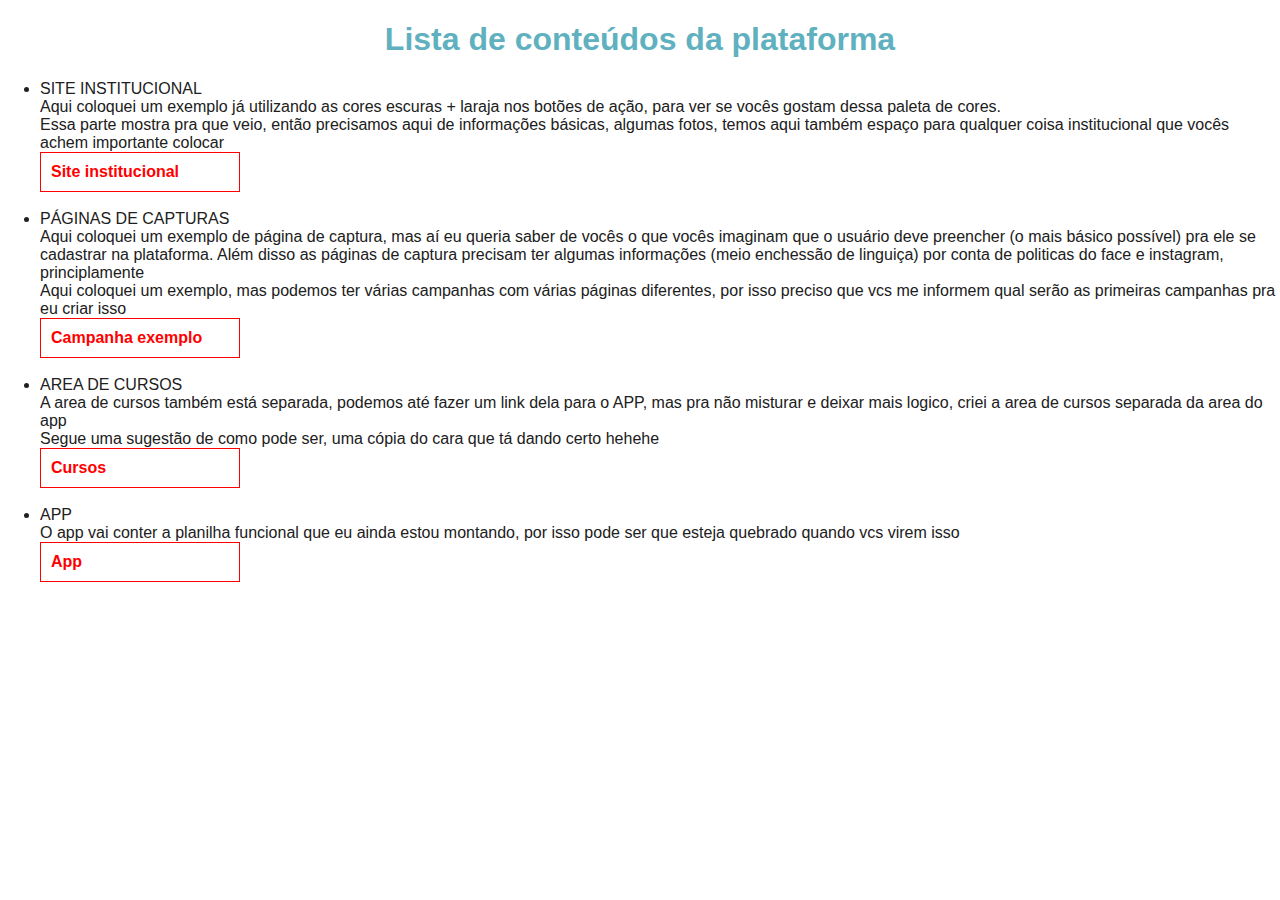
<file: index.html>
<!DOCTYPE html>
<html lang="en">
<head>
    <meta charset="UTF-8">
    <meta http-equiv="X-UA-Compatible" content="IE=edge">
    <meta name="viewport" content="width=device-width, initial-scale=1.0">
    <title>Login - Gallo na Cozinha</title>
    <link href="../lib/config/config.css" rel="stylesheet">
    <style>
        body {
            background-color: #fff;
        }

        input {
            border: 1px solid gray;
            border-radius: 3px;
            padding: 10px;
            width: 100%;
        }

        button {
            background-color:maroon;
            padding: 10px;
            font-weight: bold;
            color:#fff;
        }

        a {

            color: red;
            font-weight: bold;
            border:1px solid red;
            padding: 10px;
            display: block;
            width: 200px;
        }
    </style>
</head>
<body>
    <center><h1>Lista de conteúdos da plataforma</h1></center>
    <ul>
        <li>SITE INSTITUCIONAL<br/>
        Aqui coloquei um exemplo já utilizando as cores escuras + laraja nos botões de ação, para ver se vocês gostam dessa paleta de cores.<br/>
        Essa parte mostra pra que veio, então precisamos aqui de informações básicas, algumas fotos, temos aqui também espaço para qualquer coisa institucional que vocês achem importante colocar
        <br/>
        <a href="./institucional">Site institucional</a> <br/>
    </li>
    <li>PÁGINAS DE CAPTURAS<br/>
        Aqui coloquei um exemplo de página de captura, mas aí eu queria saber de vocês o que vocês imaginam que o usuário deve preencher (o mais básico possível) 
        pra ele se cadastrar na plataforma. Além disso as páginas de captura precisam ter algumas informações (meio enchessão de linguiça) por conta de politicas do face e instagram, principlamente<br/>
        Aqui coloquei um exemplo, mas podemos ter várias campanhas com várias páginas diferentes, por isso preciso que vcs me informem qual serão as primeiras campanhas pra eu criar isso
        <br/>
        <a href="./campanhas/">Campanha exemplo</a> <br/>
    </li>
    <li>AREA DE CURSOS<br/>
        A area de cursos também está separada, podemos até fazer um link dela para o APP, mas pra não misturar e deixar mais logico, criei a area de cursos separada da area do app<br/>
        Segue uma sugestão de como pode ser, uma cópia do cara que tá dando certo hehehe
        <br/>
        <a href="./cursos/">Cursos</a> <br/>
    </li>
    <li>APP<br/>
        O app vai conter a planilha funcional que eu ainda estou montando, por isso pode ser que esteja quebrado quando vcs virem isso
        <br/>
        <a href="./app/">App</a> <br/>
    </li>
    </ul>
    

    <div style="width: 300px;margin-left:auto;margin-right:auto; display: none;">
        <center><img src="img1.jpg" height="200"><br/><br/></center>
        <label>Usuario</label><br/>
        <input type="text"><br/><br/>
        <label>Senha</label><br/>
        <input type="password"><br/><br/><br/>
        <center><button type="button" onclick="location.href='./app'">Entrar</button> </center>
    </div>
</body>
</html>
</file>
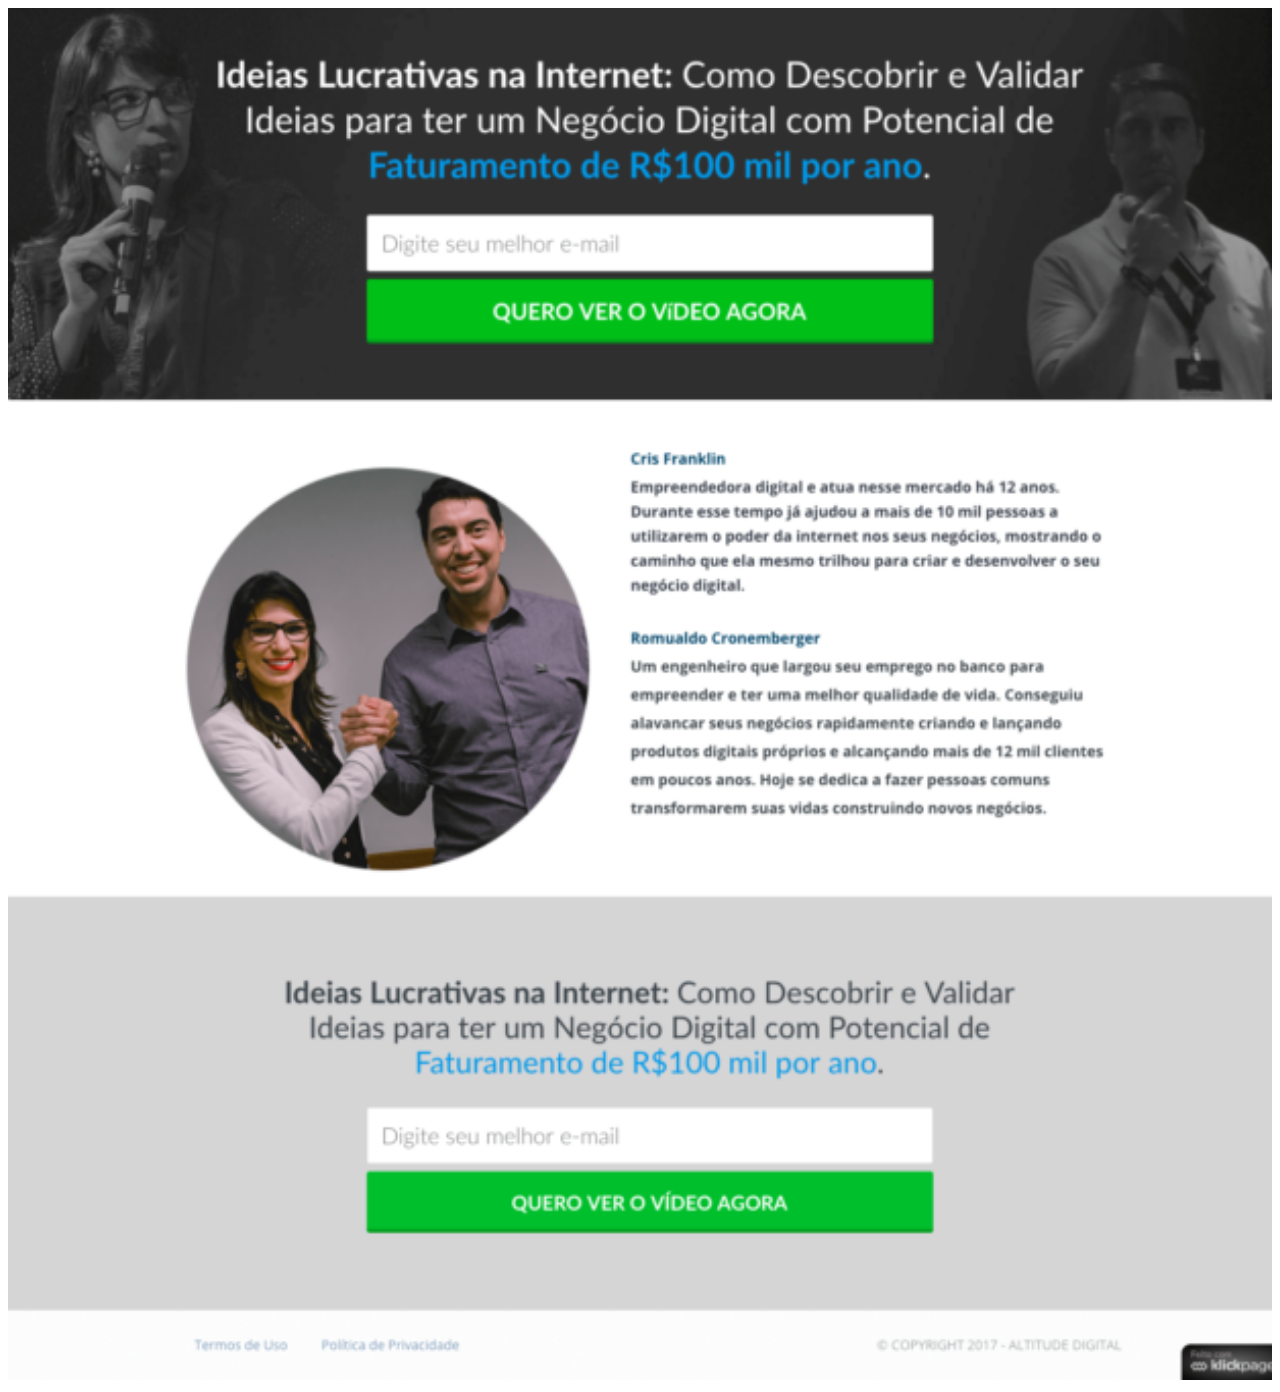
<file: campanhas/index.html>
<!DOCTYPE html>
<html lang="en">
<head>
    <meta charset="UTF-8">
    <meta http-equiv="X-UA-Compatible" content="IE=edge">
    <meta name="viewport" content="width=device-width, initial-scale=1.0">
    <title>Gallo</title>
</head>
<body>
    <img src="exemplo.png" width="100%">
    
</body>
</html>
</file>
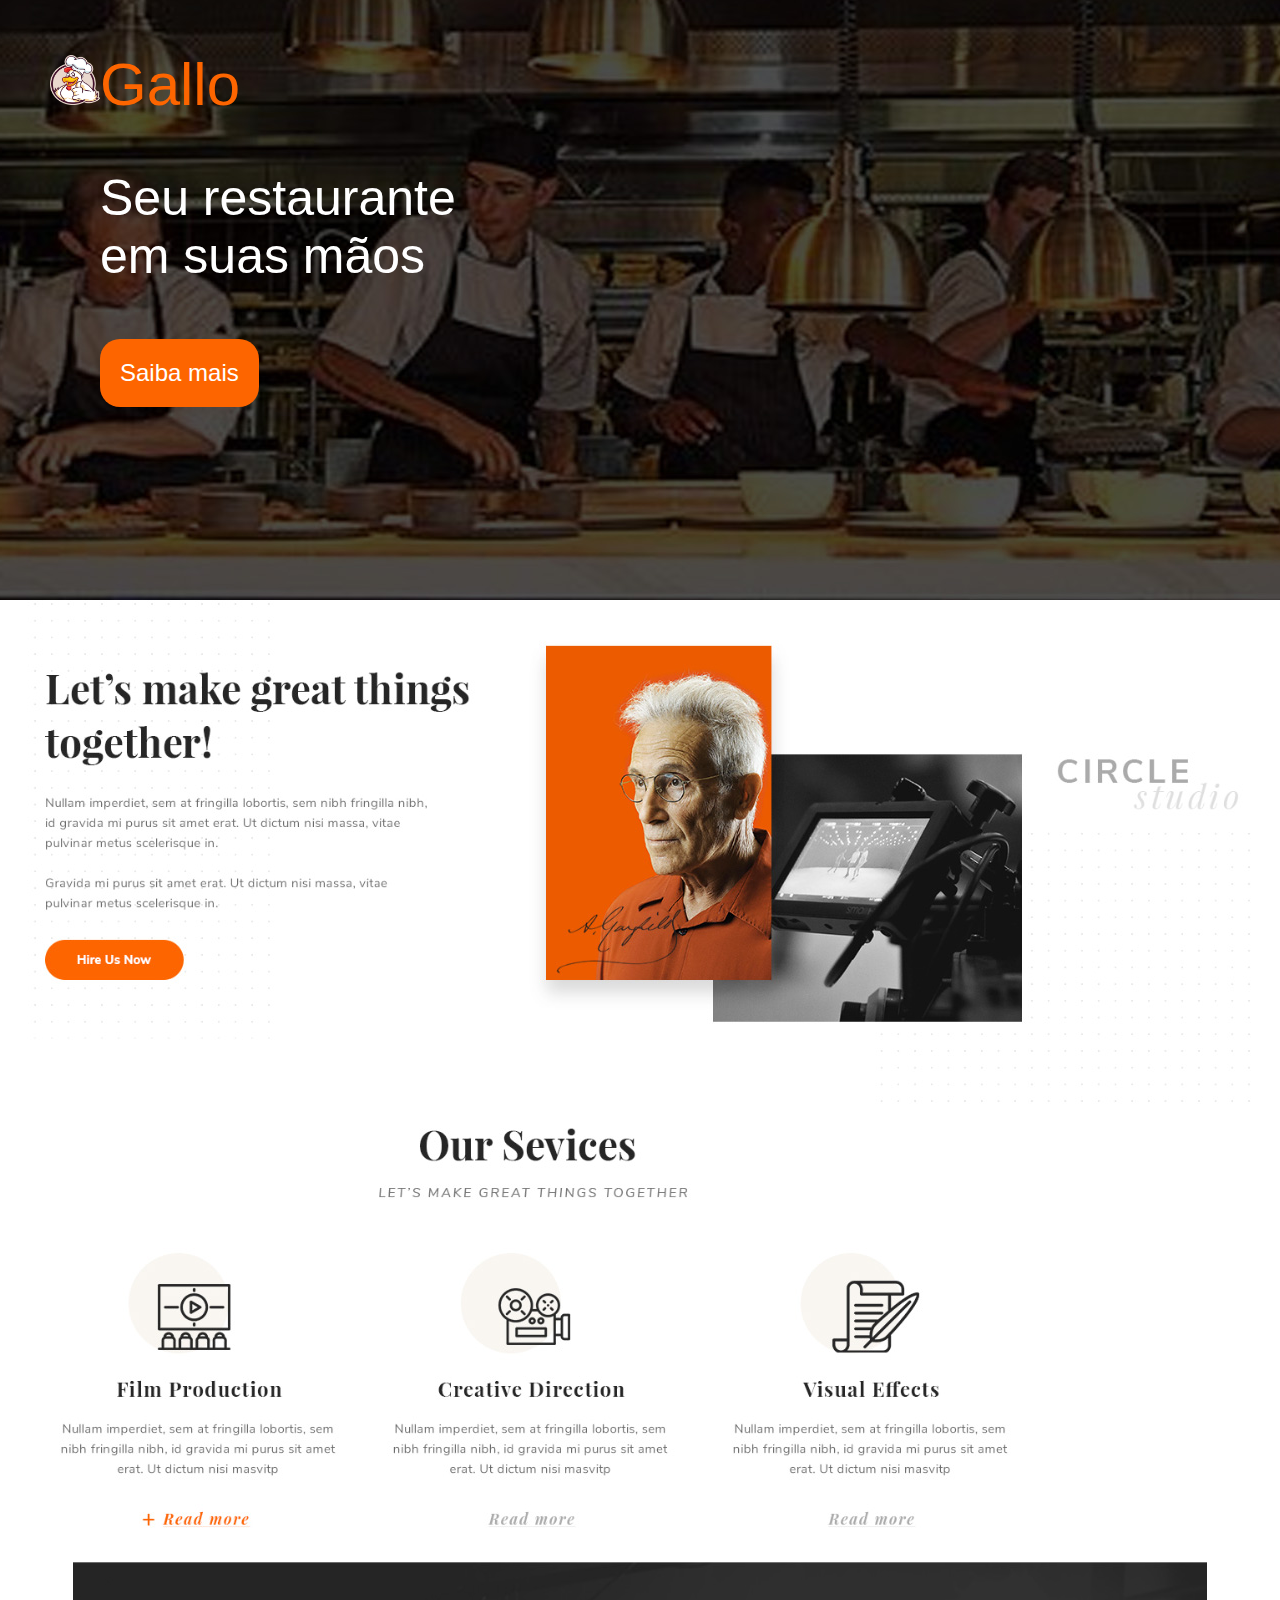
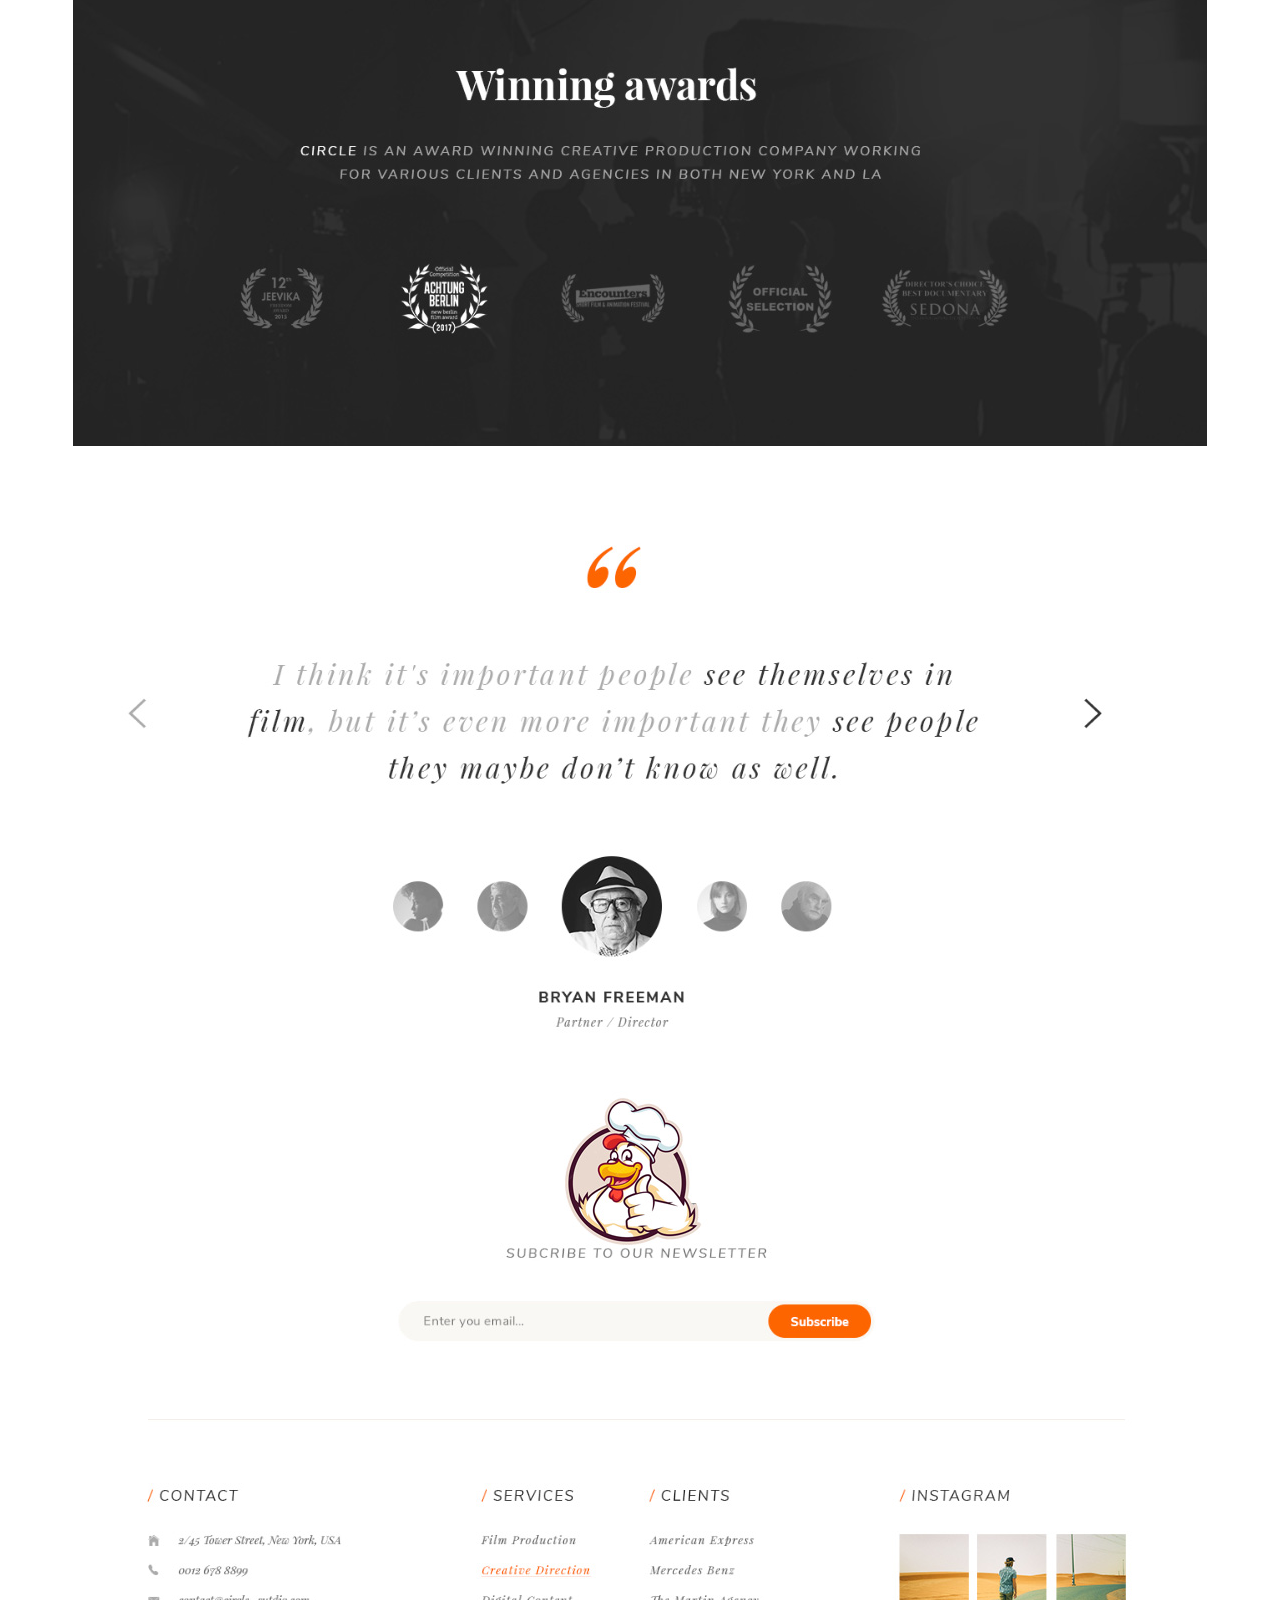
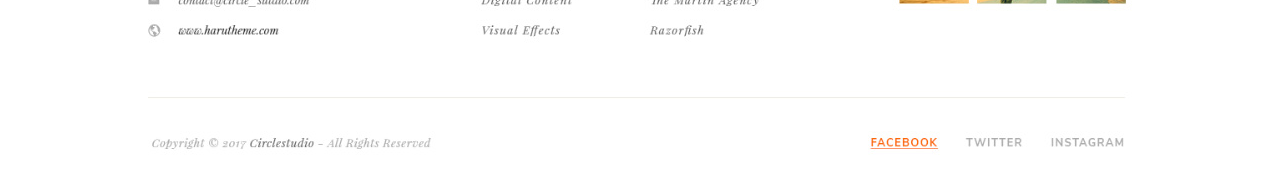
<file: institucional/index.html>
<!DOCTYPE html>
<html lang="en">
<head>
    <meta charset="UTF-8">
    <meta http-equiv="X-UA-Compatible" content="IE=edge">
    <meta name="viewport" content="width=device-width, initial-scale=1.0">
    <title>Gallo</title>
    <style>
        body {
            margin: 0px;
            padding: 0px;
            font-family: -apple-system,BlinkMacSystemFont,"Segoe UI",Roboto,Oxygen-Sans,Ubuntu,Cantarell,"Helvetica Neue",sans-serif;
        }

        .banner {
            background-image: url(img/banner.jpg);
            background-position: center;
            width:100%;
            padding: 50px;
            height: 500px;
        }
    </style>
</head>
<body>
    <div class="banner">
        <img src="img/logo.png" width="50px" height="50px"/><span style="color:#fd6500;font-size: 60px;">Gallo</span>
        <div style="padding: 50px">
            <div style="font-size: 50px;color:#fff">Seu restaurante</div> 
            <div style="font-size: 50px;color:#fff">em suas mãos</div><br/><br/><br/>
            <button style="background: #fd6500; color:#fff;border-radius: 20px;padding: 20px;font-size: 24px;border:0px">Saiba mais</button>        
        </div>
    </div>
    <center>
        <img src="img/exemplo1.jpg">        
        <img src="img/exemplo2.jpg">
        <br/>
        <br/>
        <br/>
        <br/>
        <img src="img/exemplo3.jpg">
    </center>
    
</body>
</html>
</file>
<file: lib/config/config.css>
/**
* Theming and colors
*/
:root {
  /*default colors*/
  --x-text-color: #202020;
  --x-default-background: #ede9ea;

  --x-primary: #5fb1c0;
  --x-primary-hover: #57909b;
  --x-primary-hover-text-color: #fff;

  --x-success: #2ecc71;
  --x-success-hover: #27ae60;
  --x-warning: #f1c40f;
  --x-warning-hover: #f39c12;
  --x-error: #e74c3c;
  --x-error-hover: #c0392b;
  --x-info: #17a2b8;
  --x-info-hover: #138496;

  /*use for any zebra background*/
  --x-background-odd: #F8F7F7;
  --x-background-even: #fff;


  /*header actions*/
  --x-header-background: #fff;
  --x-header-text-color: #202020;
  /*side-nav actions*/
  --x-nav-background: rgb(255, 255, 255);
  --x-nav-text-color: rgba(59, 68, 75, 0.9);
  --x-nav-text-hover: #fff;
  --x-nav-item-hover: rgb(94, 5, 5);
  --x-nav-item-active: #70450d;

  /*x-progress-bar*/
  --x-progress-bar-foreground : #B09A9F;
  --x-progress-bar-background : #FBFAFB;
  --x-progress-bar-border: 1px inset #B09A9F;

  /*x-tabs*/
  --x-tabs-border: 1px solid #B09A9F;
  --x-tabs-inactive-tab:#B09A9F;
  --x-tabs-active-tab: #554242;

  /*x-input*/
  --x-input-background: #e0dcdd;
  --x-input-label-color: #554242;
  --x-input-label-error-color: var(--x-error);
  --x-input-button-color: #554242;  
}

/* scrollbar */
::-webkit-scrollbar-track { 
  background-color: transparent;   
}
::-webkit-scrollbar {   
  background-color: transparent; 
  height: 2px;
  width: 2px; 
}
::-webkit-scrollbar-thumb {
  -webkit-box-shadow: inset 0 0 0px transparent; 
  box-shadow: inset 0 0 0px transparent; 
  background-color: #B09A9F; 
}

/* placeholder (change default placeholder inputs x-appearance */
::placeholder { font-size: 14px; font-weight: 200; color: gray; }


/**
* Html defaults
*/
* {
    box-sizing: border-box;
}
a {
    text-decoration: none;
    color: var(--x-text-color);
}
html, body {
  height: 100vh;
  margin: 0px;
  padding: 0px;
  font-size: 16px;  
  overflow: hidden;
  font-family: -apple-system,BlinkMacSystemFont,"Segoe UI",Roboto,Oxygen-Sans,Ubuntu,Cantarell,"Helvetica Neue",sans-serif;
  color: var(--x-text-color);
  background: var(--x-default-background);
}
h1, h2, h3 {
  color: var(--x-primary);
}

/**
* Aux styles
**/
.primary {
    color: var(--x-primary);
}

.x-layout-scroll-container {
  overflow-x: hidden;
  overflow-y: scroll;
  scroll-behavior: smooth;
  scrollbar-width: thin;
  height: 98%;
  padding: 0px;
  margin: 0px;
}

[visible="false"] {
  display:none;
}



@media (min-width: 1000px) {
  .x-layout-small {
    display: none;
  }   
}

@media (max-width: 999px) {
  .x-layout-large {
    display: none;
  }
}
</file>
